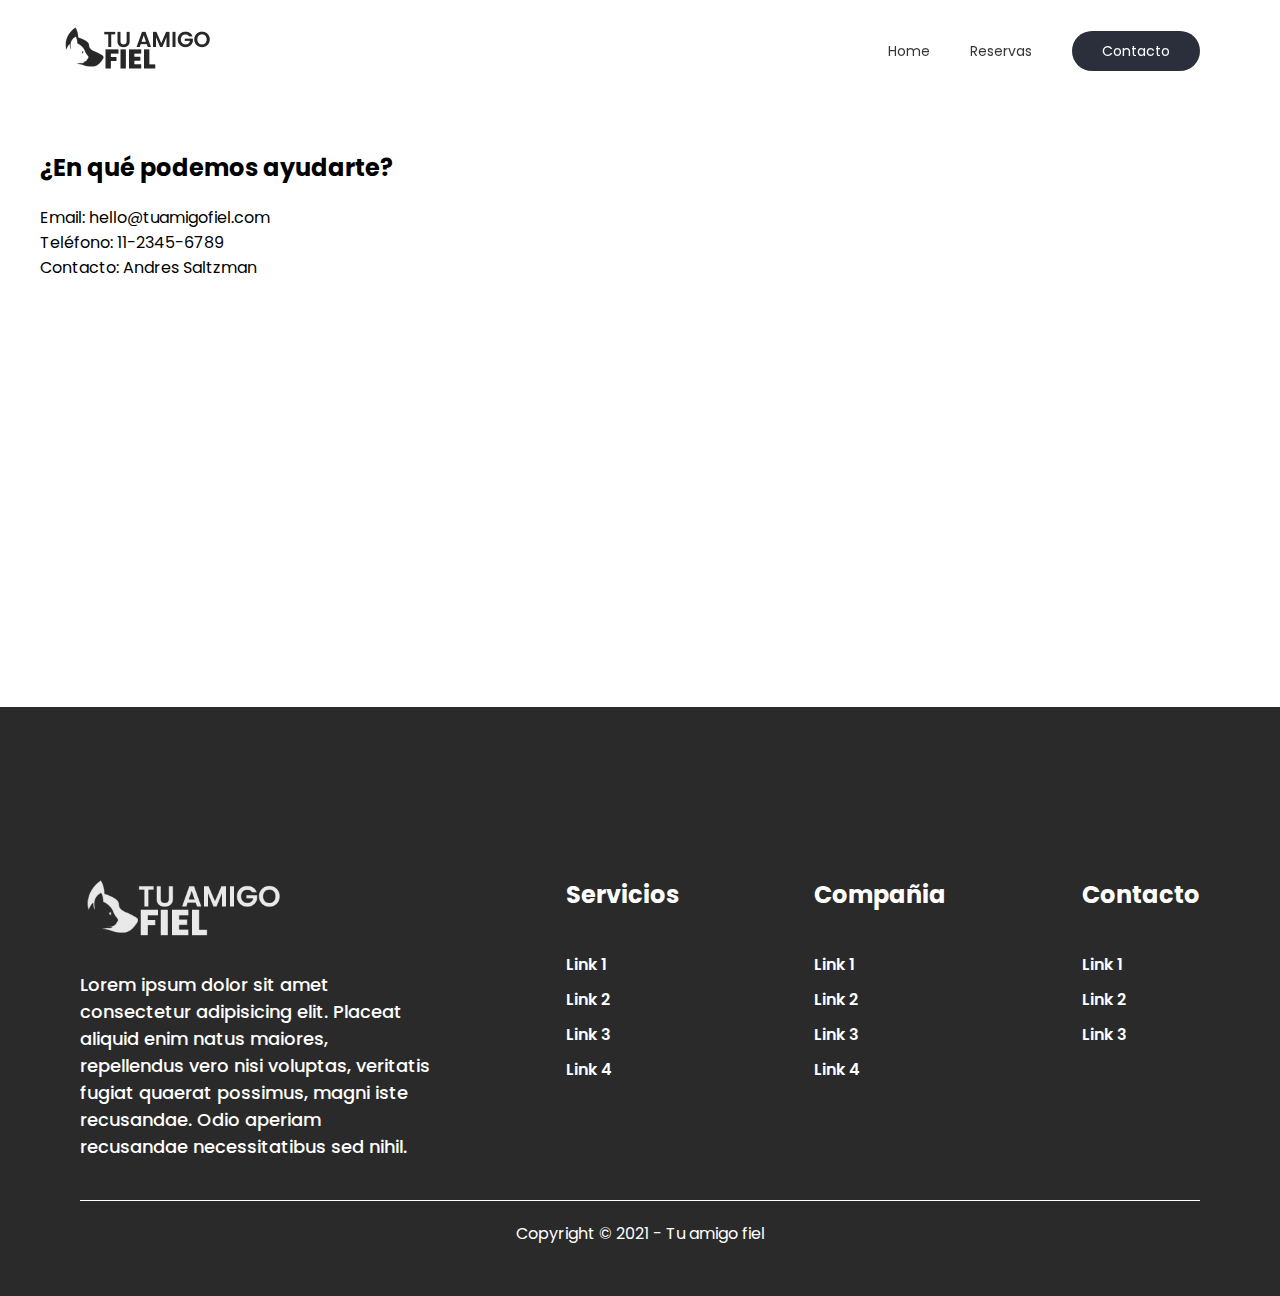
<file: contacto.html>
<!DOCTYPE html>
<html lang="en">

   <head>
      <meta charset="UTF-8">
      <meta http-equiv="X-UA-Compatible" content="IE=edge">
      <meta name="viewport" content="width=device-width, initial-scale=1.0">
      <link rel="icon" href="assets/img/favicon.ico" type="image/x-icon">
      <title>Tu amigo fiel :: Contacto</title>

      <!-- Font & Icons -->
      <link
         href="https://fonts.googleapis.com/css2?family=Poppins:ital,wght@0,100;0,200;0,300;0,400;0,500;0,600;0,700;0,800;0,900;1,100;1,200;1,300;1,400;1,500;1,600;1,700;1,800;1,900&display=swap"
         rel="stylesheet">

      <link rel="stylesheet" href="https://pro.fontawesome.com/releases/v5.10.0/css/all.css"
         integrity="sha384-AYmEC3Yw5cVb3ZcuHtOA93w35dYTsvhLPVnYs9eStHfGJvOvKxVfELGroGkvsg+p" crossorigin="anonymous" />

      <!-- CSS -->
      <link rel="stylesheet" href="assets/css/style.css" />
   </head>
   </head>

   <body>
      <header id="header">
         <div class="container__header">
            <div class="logo">
               <img src="assets/img/logo_black.png" alt="Tu amigo fiel" />
            </div>
            <div class="container__nav">
               <nav id="nav">
                  <ul>
                     <li><a href="index.html">Home</a></li>
                     <li><a href="reserva.html">Reservas</a></li>
                     <li><a href="contacto.html" class="active">Contacto</a></li>
                  </ul>
               </nav>

               <div class="btn__toggle" id="btn__toggle"><i class="fas fa-bars"></i></div>
            </div>

         </div>
      </header>

      <main>
         
         <div class="container__contact">
            <div class="container__data">
               <h2>¿En qué podemos ayudarte?</h2>
               <p>Email: hello@tuamigofiel.com</p>
               <p>Teléfono: 11-2345-6789</p>
               <p>Contacto: Andres Saltzman</p>
            </div>
            <div class="container__maps">
               <iframe src="https://www.google.com/maps/embed?pb=!1m14!1m12!1m3!1d13128.105442420536!2d-58.47441909999999!3d-34.6540372!2m3!1f0!2f0!3f0!3m2!1i1024!2i768!4f13.1!5e0!3m2!1ses!2sar!4v1635550222227!5m2!1ses!2sar" width="600" height="450" style="border:0;" allowfullscreen="" loading="lazy"></iframe>
            </div>
         </div>

      </main>


      <footer>
         <div class="container__footer">
            <div class="row__footer">
               <div class="logo">
                  <img src="assets/img/logo_white.png" alt="Tu amigo fiel" />

               </div>
               <div class="terminos">
                  <p>
                     Lorem ipsum dolor sit amet consectetur adipisicing elit. Placeat
                     aliquid enim natus maiores, repellendus vero nisi voluptas,
                     veritatis fugiat quaerat possimus, magni iste recusandae. Odio
                     aperiam recusandae necessitatibus sed nihil.
                  </p>
               </div>
            </div>
            <div class="row__footer">
               <h2>Servicios</h2>
               <a href="#">Link 1</a>
               <a href="#">Link 2</a>
               <a href="#">Link 3</a>
               <a href="#">Link 4</a>
            </div>
            <div class="row__footer">
               <h2>Compañia</h2>
               <a href="#">Link 1</a>
               <a href="#">Link 2</a>
               <a href="#">Link 3</a>
               <a href="#">Link 4</a>
            </div>
            <div class="row__footer">
               <h2>Contacto</h2>
               <a href="#">Link 1</a>
               <a href="#">Link 2</a>
               <a href="#">Link 3</a>

               <div class="row__footer__redes">
                  <a href="#"><i class="fab fa-instagram"></i></a>
                  <a href="#"><i class="fab fa-facebook"></i></a>
               </div>
            </div>
         </div>
         <div class="row__copyright">
            <hr />
            <p>Copyright © 2021 - Tu amigo fiel</p>
         </div>
      </footer>


      <script src="assets/js/script.js"></script>

   </body>

</html>
</file>
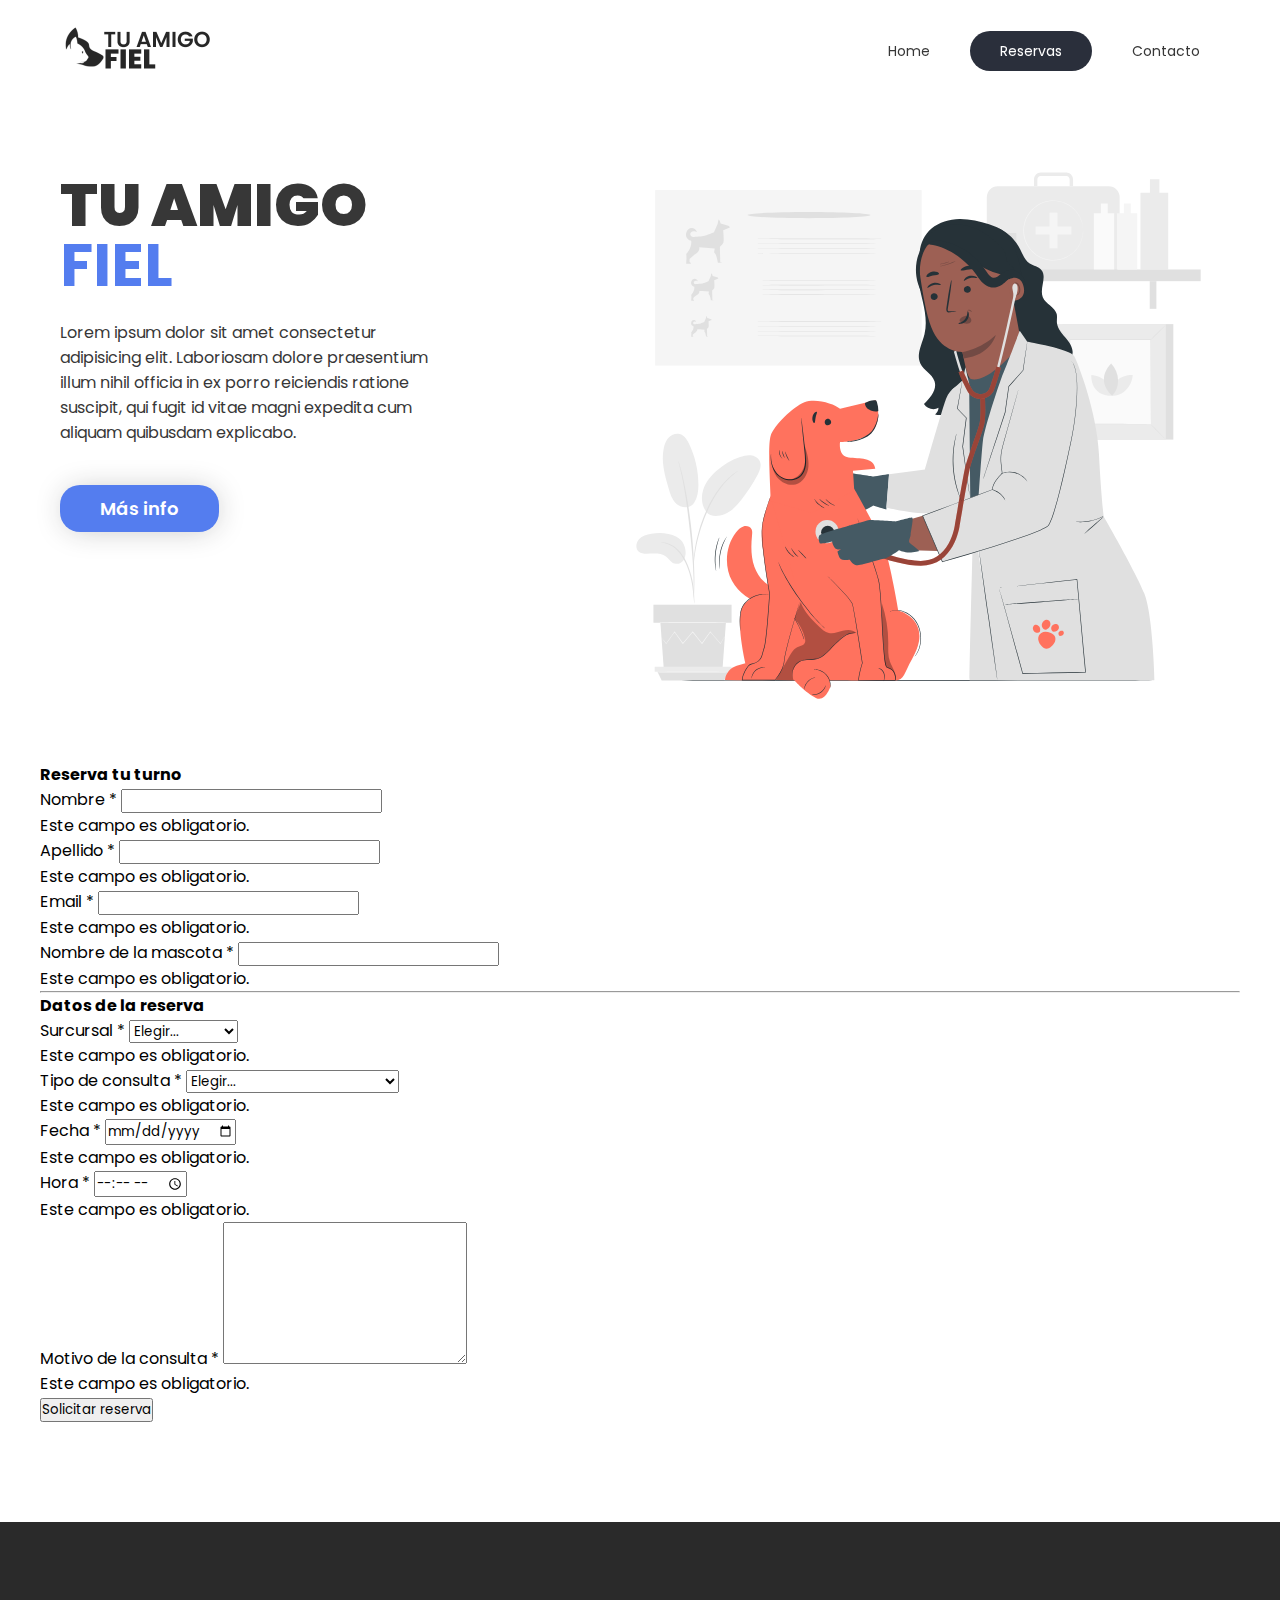
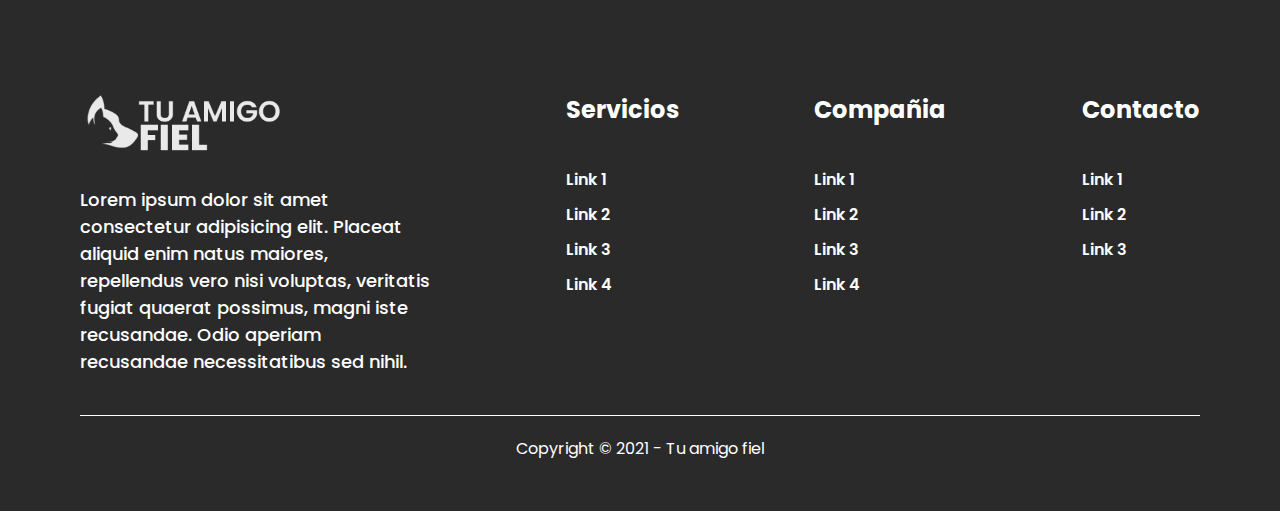
<file: reserva.html>
<!DOCTYPE html>
<html lang="es">

   <head>
      <meta charset="UTF-8" />
      <meta http-equiv="X-UA-Compatible" content="IE=edge" />
      <meta name="viewport" content="width=device-width, initial-scale=1.0" />
      <title>Reserva Online</title>

      <!-- Fonst & Icons -->
      <link
         href="https://fonts.googleapis.com/css2?family=Poppins:ital,wght@0,100;0,200;0,300;0,400;0,500;0,600;0,700;0,800;0,900;1,100;1,200;1,300;1,400;1,500;1,600;1,700;1,800;1,900&display=swap"
         rel="stylesheet" />

      <link rel="stylesheet" href="https://pro.fontawesome.com/releases/v5.10.0/css/all.css"
         integrity="sha384-AYmEC3Yw5cVb3ZcuHtOA93w35dYTsvhLPVnYs9eStHfGJvOvKxVfELGroGkvsg+p" crossorigin="anonymous" />

      <!-- CSS -->
      <link href="https://cdn.jsdelivr.net/npm/bootstrap@5.0.2/dist/css/bootstrap.min.css" rel="stylesheet"
         integrity="sha384-EVSTQN3/azprG1Anm3QDgpJLIm9Nao0Yz1ztcQTwFspd3yD65VohhpuuCOmLASjC" crossorigin="anonymous" />
      <link rel="stylesheet" href="assets/css/style.css" />


      <style>
         * {
            font-family: "Poppins", sans-serif;
         }
      </style>
   </head>

   <body>
      <header id="header">
         <div class="container__header">
            <div class="logo">
               <img src="assets/img/logo_black.png" alt="Tu amigo fiel" />
            </div>
            <div class="container__nav">
               <nav id="nav">
                  <ul>
                     <li><a href="index.html">Home</a></li>
                     <li><a href="reserva.html" class="active">Reservas</a></li>
                     <li><a href="contacto.html">Contacto</a></li>
                  </ul>
               </nav>

               <div class="btn__toggle" id="btn__toggle"><i class="fas fa-bars"></i></div>
            </div>

         </div>
      </header>
      <div class="container__all" id="container__all">
         <div class="cover_page">
            <div class="container__cover__page">
               <div class="container__info">
                  <h1>TU AMIGO</h1>
                  <h2>FIEL</h2>
                  <p>
                     Lorem ipsum dolor sit amet consectetur adipisicing elit.
                     Laboriosam dolore praesentium illum nihil officia in ex porro
                     reiciendis ratione suscipit, qui fugit id vitae magni expedita cum
                     aliquam quibusdam explicabo.
                  </p>
                  <input type="button" value="Más info" />
               </div>
               <div class="container__img">
                  <img src="assets/img/fondo.svg" alt="Cover Page" />
                  <img src="assets/img/dog.svg" alt="">

               </div>
            </div>
         </div>
      </div>
      <main>
         <div class="container mt-5">
            <div class="row">
               <div class="col-md-6">
                  <h4 class="mb-3">Reserva tu turno</h4>
                  <form class="needs-validation" id="formulario">
                     <div class="row">
                        <div class="col-md-6 mb-3">
                           <label for="firstName">Nombre <span class="text-danger">*</span></label>
                           <input type="text" class="form-control" id="firstName" placeholder="" />
                           <div class="invalid-feedback">
                              Este campo es obligatorio.
                           </div>
                        </div>
                        <div class="col-md-6 mb-3">
                           <label for="lastName">Apellido <span class="text-danger">*</span></label>
                           <input type="text" class="form-control" id="lastName" placeholder="" />
                           <div class="invalid-feedback">
                              Este campo es obligatorio.
                           </div>
                        </div>
                     </div>

                     <div class="mb-3">
                        <label for="email">Email <span class="text-danger">*</span></label>
                        <input type="email" class="form-control" id="email" />
                        <div class="invalid-feedback">
                           Este campo es obligatorio.
                        </div>
                     </div>

                     <div class="mb-3">
                        <label for="mascota">Nombre de la mascota <span class="text-danger">*</span></label>
                        <input type="text" class="form-control" id="mascota" placeholder="" />
                        <div class="invalid-feedback">
                           Este campo es obligatorio.
                        </div>
                     </div>

                     <hr class="mb-4" />

                     <h4 class="mb-3">Datos de la reserva</h4>

                     <div class="row">
                        <div class="col-md-6 mb-3">
                           <label for="sucursal">Surcursal <span class="text-danger">*</span></label>
                           <select class="form-control d-block w-100" id="sucursal">
                              <option>Elegir...</option>
                              <option>Almagro</option>
                              <option>Alto Palermo</option>
                              <option>Belgrano</option>
                              <option>Villa Devoto</option>
                              <option>Florida</option>
                              <option>Caballito</option>
                           </select>
                           <div class="invalid-feedback">
                              Este campo es obligatorio.
                           </div>
                        </div>
                        <div class="col-md-6 mb-3">
                           <label for="type">Tipo de consulta <span class="text-danger">*</span></label>
                           <select class="form-control d-block w-100" id="type">
                              <option>Elegir...</option>
                              <option>Consulta Veterinaria - Gato</option>
                              <option>Consulta Veterinaria - Perro</option>
                           </select>
                           <div class="invalid-feedback">
                              Este campo es obligatorio.
                           </div>
                        </div>
                     </div>

                     <div class="row">
                        <div class="col-md-6 mb-4">
                           <label for="date">Fecha <span class="text-danger">*</span></label>
                           <input type="date" class="form-control" id="date" placeholder="" />
                           <div class="invalid-feedback">
                              Este campo es obligatorio.
                           </div>
                        </div>
                        <div class="col-md-6 mb-4">
                           <label for="time">Hora <span class="text-danger">*</span></label>
                           <input type="time" class="form-control" id="time" placeholder="" />
                           <div class="invalid-feedback">
                              Este campo es obligatorio.
                           </div>
                        </div>
                     </div>

                     <div class="mb-3">
                        <label for="motivo">Motivo de la consulta <span class="text-danger">*</span></label>
                        <textarea type="text" class="form-control" id="motivo" placeholder="" rows="7"></textarea>
                        <div class="invalid-feedback">
                           Este campo es obligatorio.
                        </div>
                     </div>

                     <button class="btn btn-primary btn-lg btn-block" type="submit">
                        Solicitar reserva
                     </button>
                  </form>
               </div>
            </div>
         </div>
      </main>

      <footer>
         <div class="container__footer">
            <div class="row__footer">
               <div class="logo">
                  <img src="assets/img/logo_white.png" alt="Tu amigo fiel" />
               </div>
               <div class="terminos">
                  <p>
                     Lorem ipsum dolor sit amet consectetur adipisicing elit. Placeat
                     aliquid enim natus maiores, repellendus vero nisi voluptas,
                     veritatis fugiat quaerat possimus, magni iste recusandae. Odio
                     aperiam recusandae necessitatibus sed nihil.
                  </p>
               </div>
            </div>
            <div class="row__footer">
               <h2>Servicios</h2>
               <a href="#">Link 1</a>
               <a href="#">Link 2</a>
               <a href="#">Link 3</a>
               <a href="#">Link 4</a>
            </div>
            <div class="row__footer">
               <h2>Compañia</h2>
               <a href="#">Link 1</a>
               <a href="#">Link 2</a>
               <a href="#">Link 3</a>
               <a href="#">Link 4</a>
            </div>
            <div class="row__footer">
               <h2>Contacto</h2>
               <a href="#">Link 1</a>
               <a href="#">Link 2</a>
               <a href="#">Link 3</a>

               <div class="row__footer__redes">
                  <a href="#"><i class="fab fa-instagram"></i></a>
                  <a href="#"><i class="fab fa-facebook"></i></a>
                  <a href="#"><i class="fas fa-home"></i></a>
               </div>
            </div>
         </div>
         <div class="row__copyright">
            <hr />
            <p>Copyright © 2021 - Tu amigo fiel</p>
         </div>
      </footer>

      <script src="https://cdn.jsdelivr.net/npm/bootstrap@5.0.2/dist/js/bootstrap.bundle.min.js"
         integrity="sha384-MrcW6ZMFYlzcLA8Nl+NtUVF0sA7MsXsP1UyJoMp4YLEuNSfAP+JcXn/tWtIaxVXM"
         crossorigin="anonymous"></script>
      <script src="assets/js/validate.js"></script>
      <script src="assets/js/script.js"></script>
   </body>

</html>
</file>
<file: assets/css/style.css>
* {
   font-family: 'Poppins', sans-serif;
   margin: 0;
   padding: 0;
   box-sizing: border-box;
   text-decoration: none;
}

/* Header */

main{
   max-width: 1200px;
   margin-top: 150px;
   margin-bottom: 100px;
   margin-left: auto;
   margin-right: auto;
}

h1{
   color: #373737;
}

.brand{
   margin-top: 100px;
   background-image: url("../img/portada.png");
   max-width: 100%;
   background-size: cover;
   background-position: top;
   background-repeat: no-repeat;
   height: 570px;
}

.brand img{
   max-width: 100%;
   height: 500px;
   margin: auto;
}

.container__contact{
   display: flex;
    flex-wrap: wrap;
    justify-content: space-between;
    max-width: 1200
px
;
    margin: auto;
    margin-top: 80
px
;
}

.container__data h2{

   margin-bottom: 20px;

}

.container__all{
   position: relative;
   right: 0;
   transition: all 300ms;
}
header{
   width: 100%;
   height: 100px;
   position: fixed;
   top: 0;
   right: 0;
   z-index: 100;
   transition: all 400ms;
}

.show__nav{
   right: 180px;
}

.container__header{
   max-width: 1200px;
   height: 100%;
   display: flex;
   justify-content: space-between;
   margin: auto;
   padding: 0px 20px;
}

header .logo {
   height: 100%;
   display: flex;
   justify-content: center;
   align-items: center;
}

.logo img {
   width: 150px;
}

.container__nav {
   position: relative;
   height: 100%;
}

nav{
   height: 100%;
}

nav ul {
   height: 100%;
   display: flex;
   justify-content: center;
   align-items: center;
}

nav ul li {
   margin: 0px 20px;
   list-style: none;
}

nav ul li a{
   color: #373737;
   font-size: 14px;
}

.active{
   background: #2a2f3b;
   padding: 10px 30px;
   color: #fff;
   border-radius: 20px;
}

.nav_animate{
   height: 60px;
   box-shadow: 1px 1px 10px 0px #00000010;
   background: #fff;
}

.btn__toggle{
   width: 50px;
   height: 50px;
   font-size: 20px;
   cursor: pointer;
   display: flex;
   justify-content: center;
   align-items: center;
   border-radius: 50%;
   transition: background 300ms;
   display: none;
}

.btn__toggle:hover{
   background: #f5f5f5;
}


/* Cover */

.cover_page{
   width: 100%;
   padding-bottom: 60px;
   margin-top: 100px;

}

.container__cover__page{
   max-width: 1200px;
   margin: auto;
   padding: 20px;
   display: flex;
   justify-content: space-between;
   position: relative;

}

.cover_page .container__info{
   max-width: 400px;
   margin-top: 40px;
   z-index: 2;
}

.cover_page h1{
   max-width: 400px;
   font-size: 60px;
   font-weight: 900;
   color: #373737;
}

.cover_page h2{
   max-width: 400px;
   font-size: 60px;
   font-weight: 700;
   color: #547def;
   margin-top: -30px;
}

.cover_page p{
   margin-top: 10px;
   color: #373737;
}

.cover_page input[type="button"]{
   padding: 10px 40px;
   margin-top: 40px;
   font-size: 18px;
   font-weight: 600;
   border: none;
   color: #fff;
   background: #547def;
   border-radius: 20px;
   box-shadow: 1px 1px 30px -5px #20202049;
   cursor: pointer;
   transition: box-shadow 500ms;
}

.cover_page input[type="button"]:hover{
   box-shadow: 1px 1px 30px -5px #20202085;
}

.container__img{
   position: relative;

}

.container__img img{
   position: absolute;
   right: 0;
   width: 600px;
   animation: move_cover_page 6s ease-in-out infinite;
}

@keyframes move_cover_page {
   0%{
      transform: translateY(10px);
   }

   25%{
      transform: translateY(-10px);
   }

   100%{
      transform: translateY(10px);
   }
}



/* Footer */
footer{
   width: 100%;
   padding: 50px 0px;
   /* background-image: url(../img/bg-footer.svg);
   background-size: cover; */
   background-color: #2a2a2a;
   /* background-color: #abd0bc;
   -webkit-mask-image: url(../img/bg-footer.svg);
   -webkit-mask-image: url(../img/bg-footer.svg);
   -webkit-mask-size: cover; */

}

.container__footer{
   display: flex;
   flex-wrap: wrap;
   justify-content: space-between;
   max-width: 1200px;
   margin: auto;
   margin-top: 80px;
}

.row__footer{
   display: flex;
   flex-direction: column;
   padding: 40px;
}

.row__footer .logo img{
   width: 200px;
}
.row__footer .terminos{
   max-width: 350px;
   margin-top: 20px;
   font-weight: 500;
   color: #fff;
   font-size: 18px;
}

.row__footer h2 {
   margin-bottom: 30px;
   color: #fff;
   font-weight: 700;
}

.row__footer a {
   margin-top: 10px;
   color: #fff;
   font-weight: 600;
}

.row__footer a:hover {
   opacity: .8;
}

.row__footer a i {
   font-size: 25px;
   margin-top: 15px;
}

.row__copyright {
   max-width: 1200px;
   margin: auto;
   text-align: center;
   padding: 0px 40px ;
}

.row__copyright p {
   margin-top: 20px;
   color: #fff;
}

.row__copyright hr {
   border: none;
   height: 1px;
   background-color: #fff;
}

@media screen and (max-width: 720px) {

   .container__nav{
      display: flex;
      justify-content: center;
      align-items: center;
   }

   .btn__toggle{
      display: flex;
   }

   nav{
      height: 100%;
      background: #f2f2f2;
      position: fixed;
      top: 0;
      right: 0;
      right: -180px;
      padding: 0 40px;
      transition: all 300ms;
   }

   .toggle__nav{
      right: 0;
   }

   nav ul{
      flex-direction: column;
   }

   nav ul li{
      margin: 20px 0px;
   }


}
</file>
